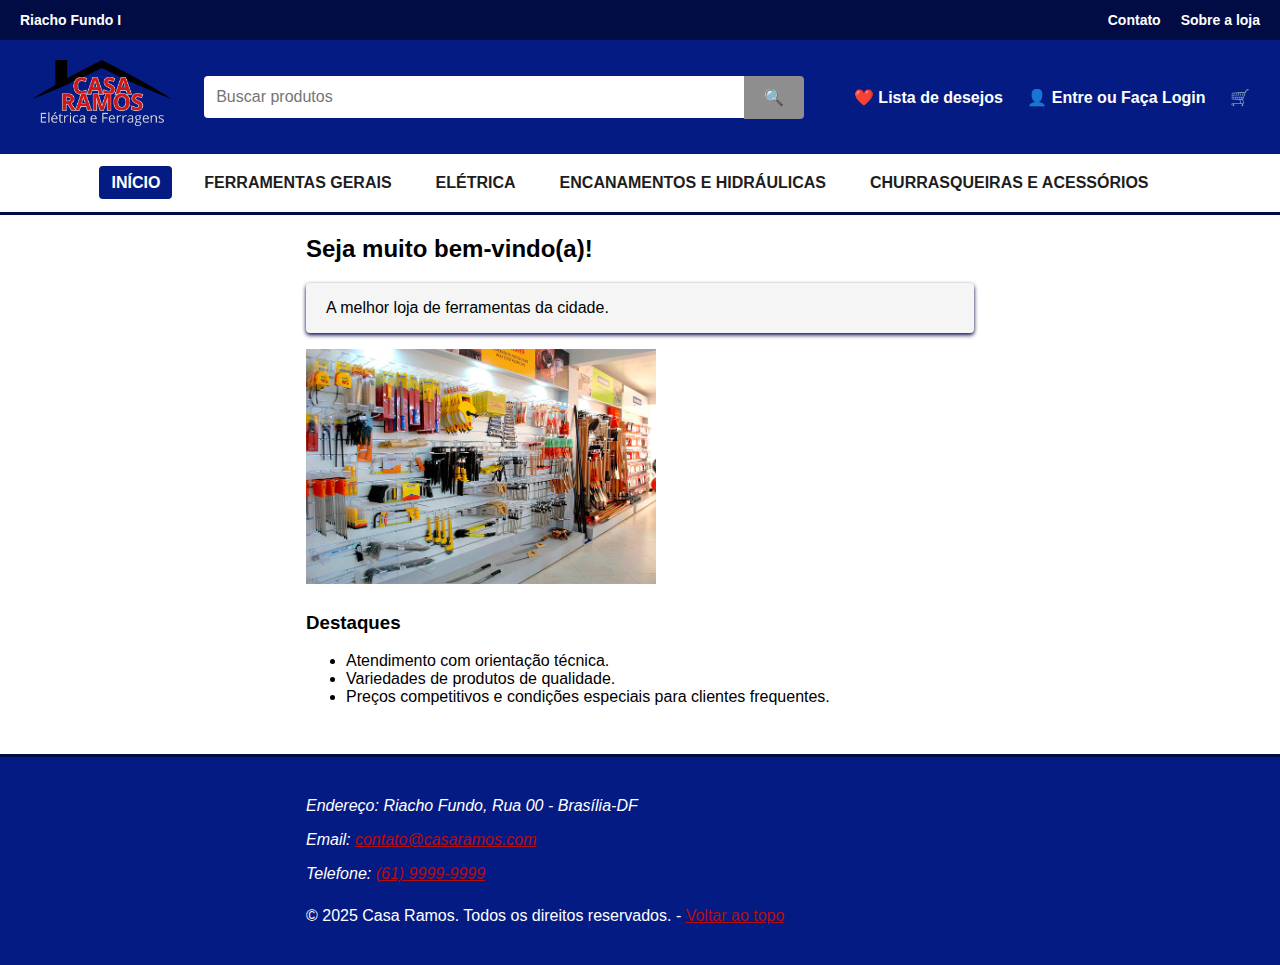
<file: index.html>
<!DOCTYPE html>
<html lang="PT-BR">
<head>
    <meta charset="UTF-8">
    <meta name="viewport" content="width=device-width, initial-scale=1.0">
    <title>Casa Ramos: Elétrica e Ferragens</title>
    <link rel="stylesheet" type="text/css" href="css/styles.css">
</head>

<body>
    <header id="topo" class="header">
        <!-- barra superior -->
        <div class="barra-superior">
            <div class="cidade">Riacho Fundo I</div>
                <nav class="barra-links">
                    <a href="contato.html">Contato</a>
                    <a href="sobre.html">Sobre a loja</a> 
                </nav>
        </div>

        <!-- cabeçalho principal -->
        <div class="top-bar">
            <div class="logo"> 
                <a href="index.html">
                    <img src="img/logo-casa-ramos.png" alt="Logo Casa Ramos" class="logo-img">
                </a>
            </div>

            <form class="busca" action="#" method="get"> 
                <input type="text" name="q" placeholder="Buscar produtos">
                <button type="submit"> 🔍 </button>
            </form>
            
            <div class="icons">
                <a href="#"><span>❤️ Lista de desejos</span></a>
                <a href="#"><span>👤 Entre ou Faça Login</span></a>
                <a href="#"><span>🛒</span></a>
            </div>
        </div>

        <!-- menu de navegação -->
        <nav class="menu">
            <ul>
                <li><a href="index.html"aria-current="page"> INÍCIO </a></li>
                <li><a href="ferramentas.html"> FERRAMENTAS GERAIS </a></li>
                <li><a href="eletrica.html"> ELÉTRICA </a></li>
                <li><a href="encanamento.html"> ENCANAMENTOS E HIDRÁULICAS </a></li>
                <li><a href="churrasqueira.html"> CHURRASQUEIRAS E ACESSÓRIOS </a></li>
            </ul>
        </nav>
    </header>

    <main class="container">
        <section>
            <h2> Seja muito bem-vindo(a)! </h2>
            <p class="caixa"> A melhor loja de ferramentas da cidade. </p>
            <img src="img/ferramentas-1.jpg" alt=" Ferramentas Casa Ramos" width="350">
        </section>

        <section class="mt-2">
            <h3>Destaques</h3>
                <ul>
                    <li> Atendimento com orientação técnica. </li>
                    <li> Variedades de produtos de qualidade. </li>
                    <li> Preços competitivos e condições especiais para clientes frequentes. </li>
                </ul>
        </section>
    </main>

    <footer class="footer">
        <div class="container">
            <address>
                <p> Endereço: Riacho Fundo, Rua 00 - Brasília-DF </p>
                <p> Email: <a href="mailto:contato@casaramos.com"> contato@casaramos.com</a> </p>
                <p> Telefone: <a href="tel:+556199999999"> (61) 9999-9999 </a> </p>
            </address>    
            <p class="mt-2">
            &COPY; 2025 Casa Ramos. Todos os direitos reservados. - 
            <a href="#topo"> Voltar ao topo </a></p>
        </div>        
    </footer>
</body>
</html>
</file>
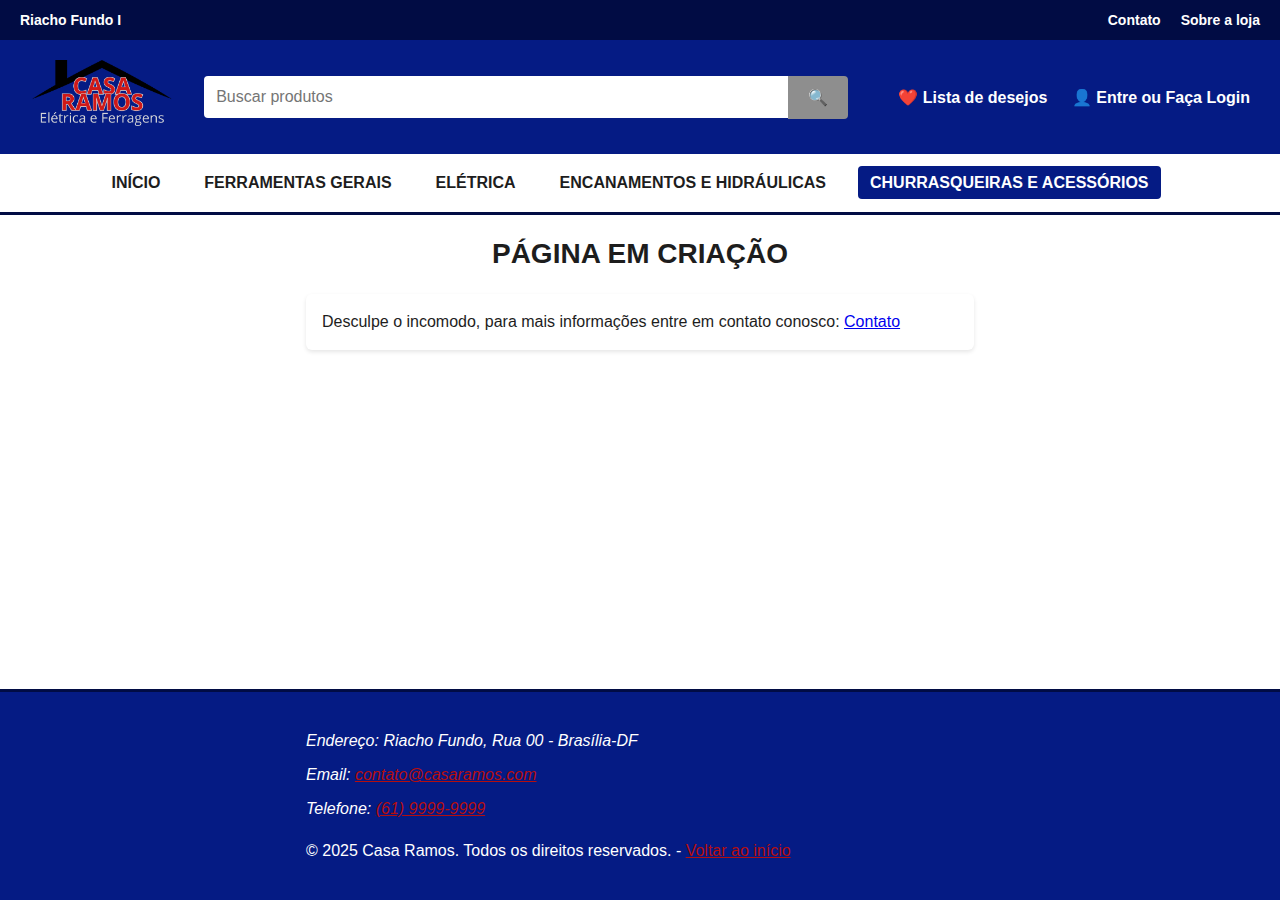
<file: churrasqueira.html>
<!DOCTYPE html>
<html lang="en">
<head>
    <meta charset="UTF-8">
    <meta name="viewport" content="width=device-width, initial-scale=1.0">
    <title>Casa Ramos: Elétrica e Ferragens</title>
    <link rel="stylesheet" type="text/css" href="css/styles.css">
</head>

<body>
    <header id="topo" class="header">
        <!-- barra superior -->
        <div class="barra-superior">
            <div class="cidade">Riacho Fundo I</div>
                <nav class="barra-links">
                    <a href="contato.html">Contato</a>
                    <a href="sobre.html">Sobre a loja</a> 
                </nav>
        </div>

        <!-- cabeçalho principal -->
        <div class="top-bar">
            <div class="logo"> 
                <a href="index.html">
                    <img src="img/logo-casa-ramos.png" alt="Logo Casa Ramos" class="logo-img">
                </a>
            </div>

            <form class="busca" action="#" method="get"> 
                <input type="text" name="q" placeholder="Buscar produtos">
                <button type="submit"> 🔍 </button>
            </form>
            
            <div class="icons">
                <a href="#"><span>❤️ Lista de desejos</span></a>
                <a href="#"><span>👤 Entre ou Faça Login</span></a>
            </div>
        </div>
        <nav class="menu">
            <ul>
                <li><a href="index.html"> INÍCIO </a></li>
                <li><a href="ferramentas.html"> FERRAMENTAS GERAIS </a></li>
                <li><a href="eletrica.html"> ELÉTRICA </a></li>
                <li><a href="encanamento.html"> ENCANAMENTOS E HIDRÁULICAS </a></li>
                <li><a href="churrasqueira.html"aria-current="page"> CHURRASQUEIRAS E ACESSÓRIOS </a></li>
            </ul>
        </nav>
    </header>

    <!-- MELHORAR A MAIN -->
     <main class="container sobre">
            <h2>PÁGINA EM CRIAÇÃO </h2>
            <section>   
            <p class="caixa"> Desculpe o incomodo, para mais informações entre em contato conosco: <a href="contato.html">Contato</a> </p>
            </section>
    </main>

    <footer class="footer">
        <div class="container">
            <address>
                <p> Endereço: Riacho Fundo, Rua 00 - Brasília-DF </p>
                <p> Email: <a href="mailto:contato@casaramos.com"> contato@casaramos.com</a> </p>
                <p> Telefone: <a href="tel:+556199999999"> (61) 9999-9999 </a> </p>
            </address>    
            <p class="mt-2">
            &COPY; 2025 Casa Ramos. Todos os direitos reservados. - 
            <a href="index.html"> Voltar ao início </a></p>
        </div>        
    </footer>
</body>
</html>
</file>
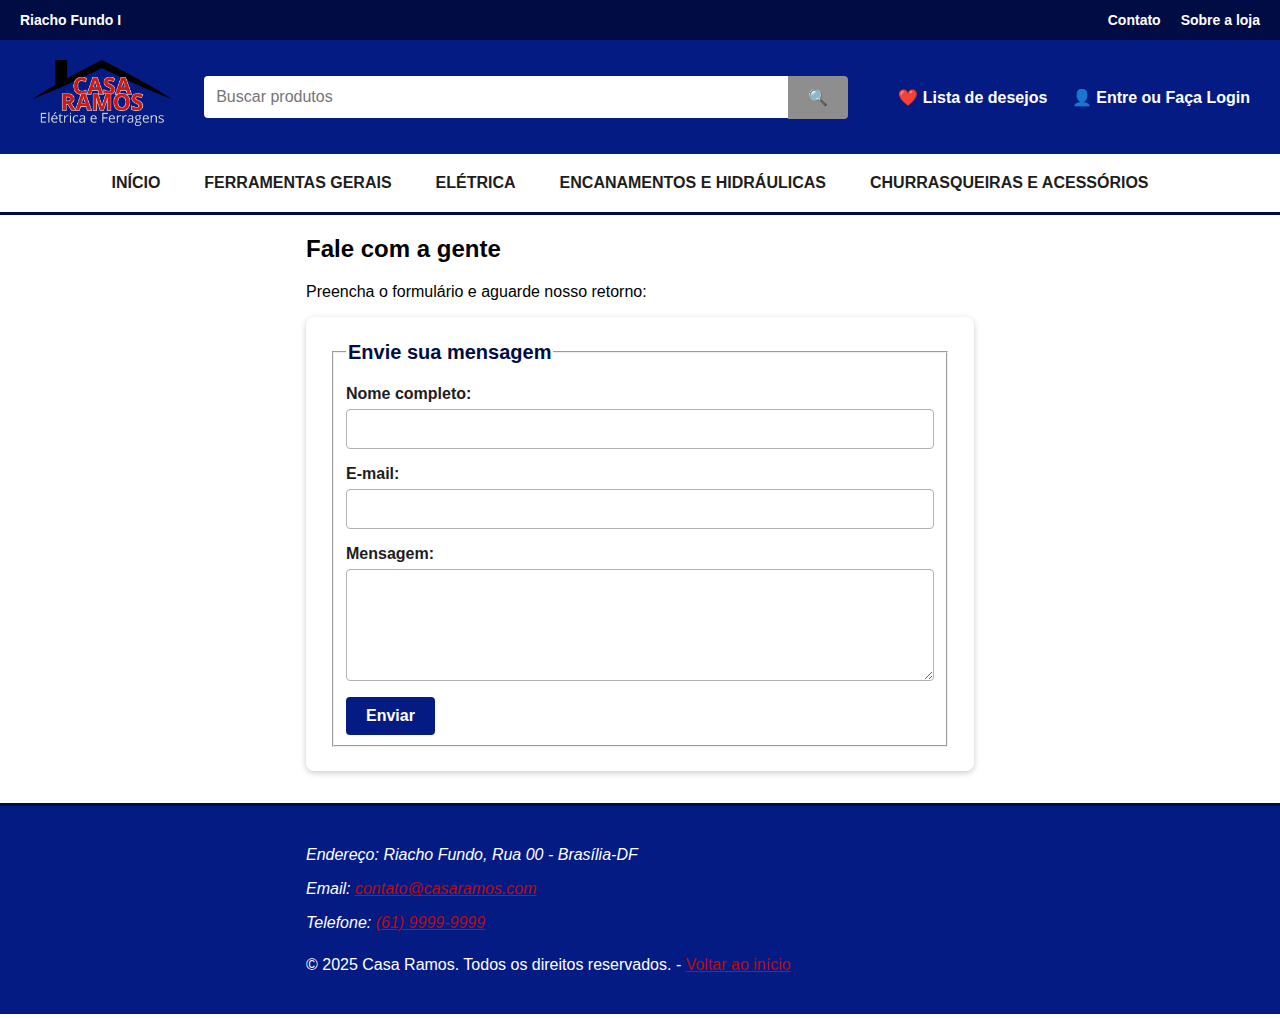
<file: contato.html>
<!DOCTYPE html>
<html lang="en">
<head>
    <meta charset="UTF-8">
    <meta name="viewport" content="width=device-width, initial-scale=1.0">
    <title>Casa Ramos: Elétrica e Ferragens</title>
    <link rel="stylesheet" type="text/css" href="css/styles.css">
</head>

<body>
    <header id="topo" class="header">
        <!-- barra superior -->
        <div class="barra-superior">
            <div class="cidade">Riacho Fundo I</div>
                <nav class="barra-links">
                    <a href="contato.html">Contato</a>
                    <a href="sobre.html">Sobre a loja</a> 
                </nav>
        </div>

        <!-- cabeçalho principal -->
        <div class="top-bar">
            <div class="logo"> 
                <a href="index.html">
                    <img src="img/logo-casa-ramos.png" alt="Logo Casa Ramos" class="logo-img">
                </a>
            </div>

            <form class="busca" action="#" method="get"> 
                <input type="text" name="q" placeholder="Buscar produtos">
                <button type="submit"> 🔍 </button>
            </form>
            
            <div class="icons">
                <a href="#"><span>❤️ Lista de desejos</span></a>
                <a href="#"><span>👤 Entre ou Faça Login</span></a>
            </div>
        </div>
        <nav class="menu">
            <ul>
                <li><a href="index.html"> INÍCIO </a></li>
                <li><a href="ferramentas.html"> FERRAMENTAS GERAIS </a></li>
                <li><a href="eletrica.html"> ELÉTRICA </a></li>
                <li><a href="encanamento.html"> ENCANAMENTOS E HIDRÁULICAS </a></li>
                <li><a href="churrasqueira.html"> CHURRASQUEIRAS E ACESSÓRIOS </a></li>
            </ul>
        </nav>
    </header>

    <main class="container">
        <h2> Fale com a gente </h2>
        <p> Preencha o formulário e aguarde nosso retorno: </p>
        <form class="formulario-contato" action="#" method="post">
            <fieldset>
                <legend> Envie sua mensagem </legend>

                <div class="campo">
                    <label for="nome"> Nome completo: </label>
                    <input type="text" id="nome" name="nome" required>
                </div>    
                <div class="campo">
                    <label for="email"> E-mail: </label>
                    <input type="email" id="email" name="email" required>
                </div>
                <div class="campo">
                    <label for="mensagem"> Mensagem: </label>
                    <textarea id="mensagem" name="mensagem" rows="5" cols="30" required></textarea>
                </div>        
                <button type="submit"> Enviar </button>
            </fieldset>
        </form>
    </main>

    <footer class="footer">
        <div class="container">
            <address>
                <p> Endereço: Riacho Fundo, Rua 00 - Brasília-DF </p>
                <p> Email: <a href="mailto:contato@casaramos.com"> contato@casaramos.com</a> </p>
                <p> Telefone: <a href="tel:+556199999999"> (61) 9999-9999 </a> </p>
            </address>    
            <p class="mt-2">
            &COPY; 2025 Casa Ramos. Todos os direitos reservados. - 
            <a href="index.html"> Voltar ao início </a></p>
        </div>        
    </footer>
</body>
</html>
</file>
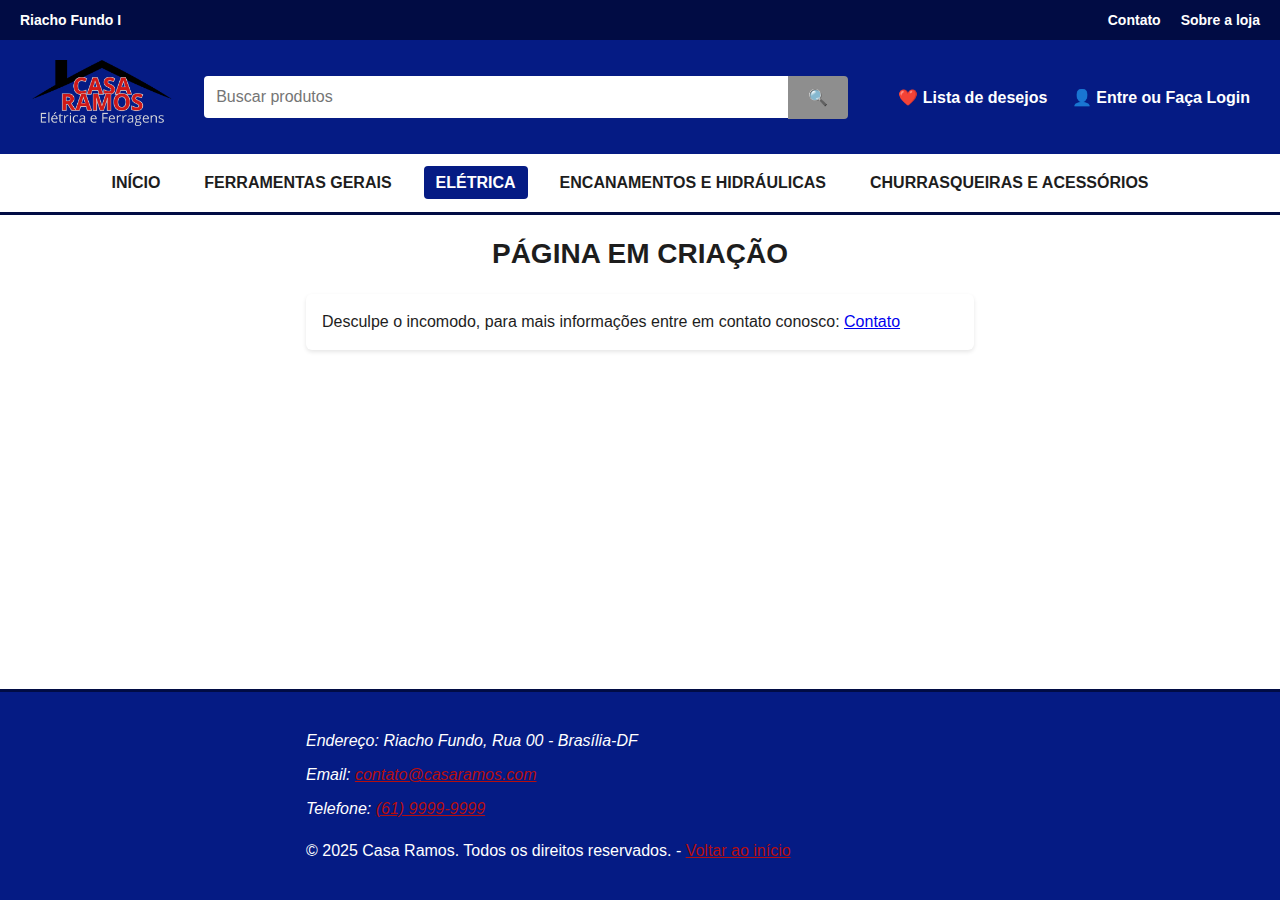
<file: eletrica.html>
<!DOCTYPE html>
<html lang="en">
<head>
    <meta charset="UTF-8">
    <meta name="viewport" content="width=device-width, initial-scale=1.0">
    <title>Casa Ramos: Elétrica e Ferragens</title>
    <link rel="stylesheet" type="text/css" href="css/styles.css">
</head>

<body>
    <header id="topo" class="header">
        <!-- barra superior -->
        <div class="barra-superior">
            <div class="cidade">Riacho Fundo I</div>
                <nav class="barra-links">
                    <a href="contato.html">Contato</a>
                    <a href="sobre.html">Sobre a loja</a> 
                </nav>
        </div>

        <!-- cabeçalho principal -->
        <div class="top-bar">
            <div class="logo"> 
                <a href="index.html">
                    <img src="img/logo-casa-ramos.png" alt="Logo Casa Ramos" class="logo-img">
                </a>
            </div>

            <form class="busca" action="#" method="get"> 
                <input type="text" name="q" placeholder="Buscar produtos">
                <button type="submit"> 🔍 </button>
            </form>
            
            <div class="icons">
                <a href="#"><span>❤️ Lista de desejos</span></a>
                <a href="#"><span>👤 Entre ou Faça Login</span></a>
            </div>
        </div>
        <nav class="menu">
            <ul>
                <li><a href="index.html"> INÍCIO </a></li>
                <li><a href="ferramentas.html"> FERRAMENTAS GERAIS </a></li>
                <li><a href="eletrica.html"aria-current="page"> ELÉTRICA </a></li>
                <li><a href="encanamento.html"> ENCANAMENTOS E HIDRÁULICAS </a></li>
                <li><a href="churrasqueira.html"> CHURRASQUEIRAS E ACESSÓRIOS </a></li>
            </ul>
        </nav>
    </header>

    <!-- MELHORAR A MAIN -->
     <main class="container sobre">
            <h2>PÁGINA EM CRIAÇÃO </h2>
            <section>   
            <p class="caixa"> Desculpe o incomodo, para mais informações entre em contato conosco: <a href="contato.html">Contato</a> </p>
            </section>
    </main>

    <footer class="footer">
        <div class="container">
            <address>
                <p> Endereço: Riacho Fundo, Rua 00 - Brasília-DF </p>
                <p> Email: <a href="mailto:contato@casaramos.com"> contato@casaramos.com</a> </p>
                <p> Telefone: <a href="tel:+556199999999"> (61) 9999-9999 </a> </p>
            </address>    
            <p class="mt-2">
            &COPY; 2025 Casa Ramos. Todos os direitos reservados. - 
            <a href="index.html"> Voltar ao início </a></p>
        </div>        
    </footer>
</body>
</html>
</file>
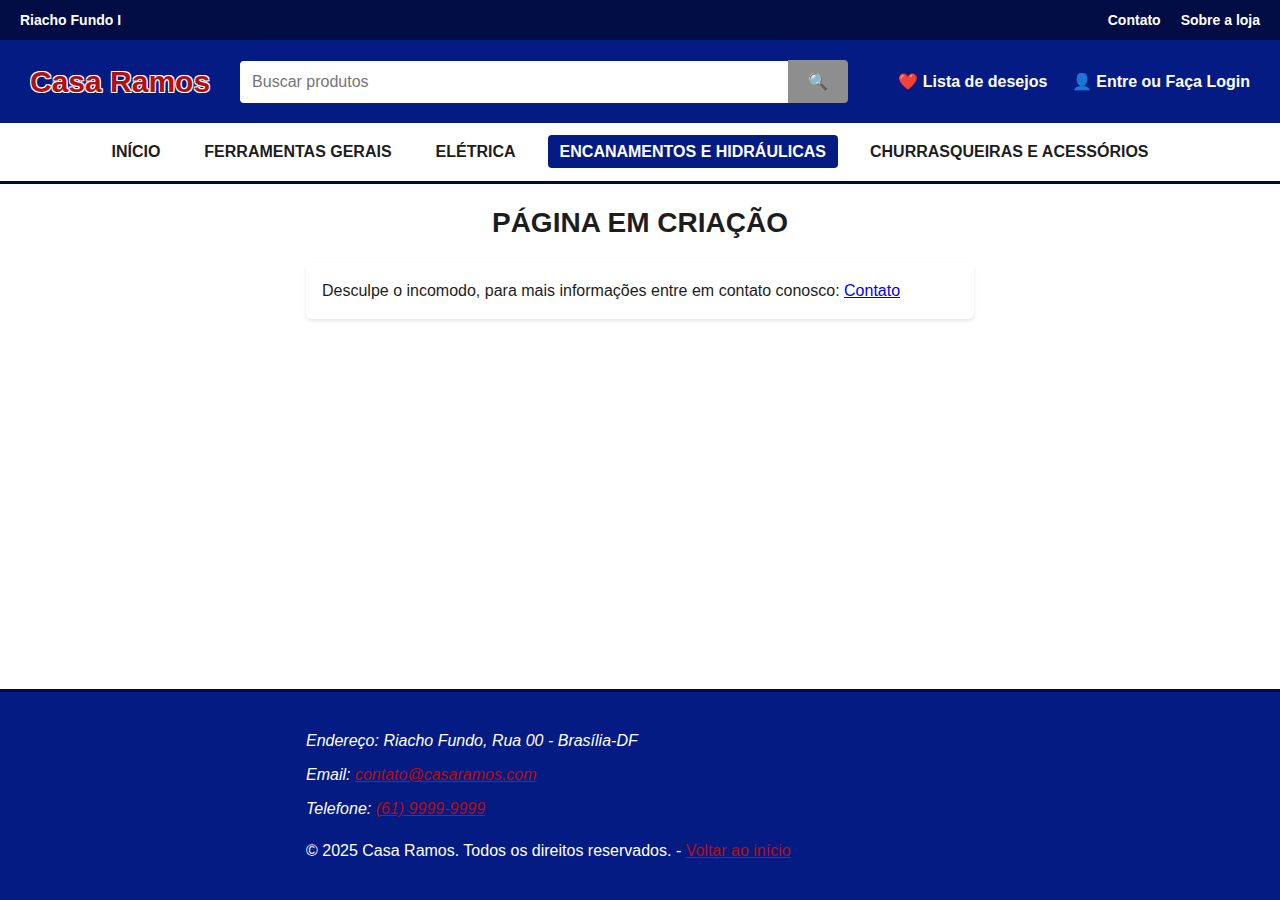
<file: encanamento.html>
<!DOCTYPE html>
<html lang="en">
<head>
    <meta charset="UTF-8">
    <meta name="viewport" content="width=device-width, initial-scale=1.0">
    <title>Casa Ramos: Elétrica e Ferragens</title>
    <link rel="stylesheet" type="text/css" href="css/styles.css">
</head>

<body>
    <header id="topo" class="header">
        <!-- barra superior -->
        <div class="barra-superior">
            <div class="cidade">Riacho Fundo I</div>
                <nav class="barra-links">
                    <a href="contato.html">Contato</a>
                    <a href="sobre.html">Sobre a loja</a> 
                </nav>
        </div>

        <!-- cabeçalho principal -->
        <div class="top-bar">
            <div class="logo"> 
                <h1>Casa Ramos</h1>
            </div>

            <form class="busca" action="#" method="get"> 
                <input type="text" name="q" placeholder="Buscar produtos">
                <button type="submit"> 🔍 </button>
            </form>
            
            <div class="icons">
                <a href="#"><span>❤️ Lista de desejos</span></a>
                <a href="#"><span>👤 Entre ou Faça Login</span></a>
            </div>
        </div>
        <nav class="menu">
            <ul>
                <li><a href="index.html"> INÍCIO </a></li>
                <li><a href="ferramentas.html"> FERRAMENTAS GERAIS </a></li>
                <li><a href="eletrica.html"> ELÉTRICA </a></li>
                <li><a href="encanamento.html"aria-current="page"> ENCANAMENTOS E HIDRÁULICAS </a></li>
                <li><a href="churrasqueira.html"> CHURRASQUEIRAS E ACESSÓRIOS </a></li>
            </ul>
        </nav>
    </header>

    <!-- MELHORAR A MAIN -->
     <main class="container sobre">
            <h2>PÁGINA EM CRIAÇÃO </h2>
            <section>   
            <p class="caixa"> Desculpe o incomodo, para mais informações entre em contato conosco: <a href="contato.html">Contato</a> </p>
            </section>
    </main>

    <footer class="footer">
        <div class="container">
            <address>
                <p> Endereço: Riacho Fundo, Rua 00 - Brasília-DF </p>
                <p> Email: <a href="mailto:contato@casaramos.com"> contato@casaramos.com</a> </p>
                <p> Telefone: <a href="tel:+556199999999"> (61) 9999-9999 </a> </p>
            </address>    
            <p class="mt-2">
            &COPY; 2025 Casa Ramos. Todos os direitos reservados. - 
            <a href="index.html"> Voltar ao início </a></p>
        </div>        
    </footer>
</body>
</html>
</file>
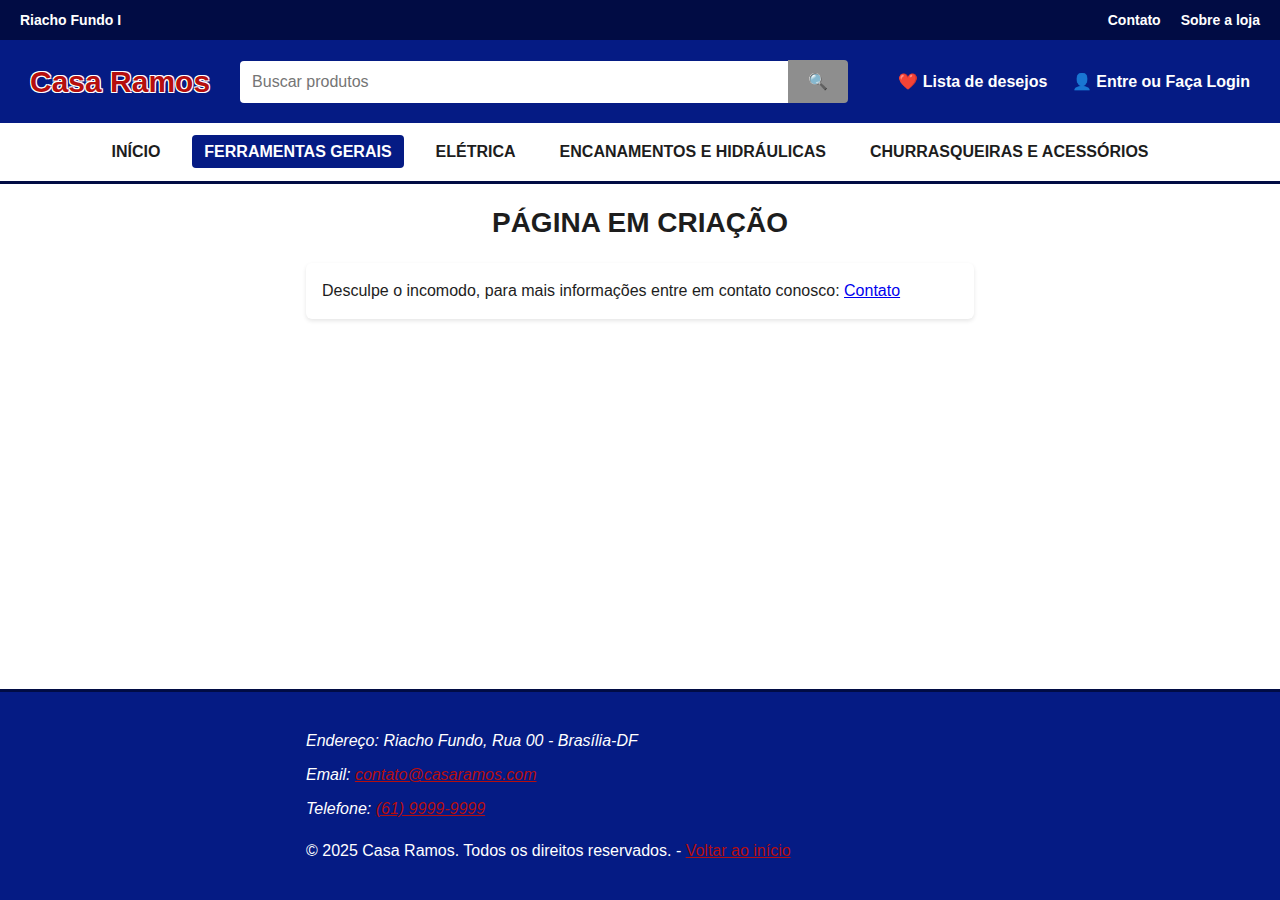
<file: ferramentas.html>
<!DOCTYPE html>
<html lang="en">
<head>
    <meta charset="UTF-8">
    <meta name="viewport" content="width=device-width, initial-scale=1.0">
    <title>Casa Ramos: Elétrica e Ferragens</title>
    <link rel="stylesheet" type="text/css" href="css/styles.css">
</head>

<body>
    <header id="topo" class="header">
        <!-- barra superior -->
        <div class="barra-superior">
            <div class="cidade">Riacho Fundo I</div>
                <nav class="barra-links">
                    <a href="contato.html">Contato</a>
                    <a href="sobre.html">Sobre a loja</a> 
                </nav>
        </div>

        <!-- cabeçalho principal -->
        <div class="top-bar">
            <div class="logo"> 
                <h1>Casa Ramos</h1>
            </div>

            <form class="busca" action="#" method="get"> 
                <input type="text" name="q" placeholder="Buscar produtos">
                <button type="submit"> 🔍 </button>
            </form>
            
            <div class="icons">
                <a href="#"><span>❤️ Lista de desejos</span></a>
                <a href="#"><span>👤 Entre ou Faça Login</span></a>
            </div>
        </div>
        <nav class="menu">
            <ul>
                <li><a href="index.html"> INÍCIO </a></li>
                <li><a href="ferramentas.html"aria-current="page"> FERRAMENTAS GERAIS </a></li>
                <li><a href="eletrica.html"> ELÉTRICA </a></li>
                <li><a href="encanamento.html"> ENCANAMENTOS E HIDRÁULICAS </a></li>
                <li><a href="churrasqueira.html"> CHURRASQUEIRAS E ACESSÓRIOS </a></li>
            </ul>
        </nav>
    </header>

    <!-- MELHORAR A MAIN -->
     <main class="container sobre">
            <h2>PÁGINA EM CRIAÇÃO </h2>
            <section>   
            <p class="caixa"> Desculpe o incomodo, para mais informações entre em contato conosco: <a href="contato.html">Contato</a> </p>
            </section>
    </main>

    <footer class="footer">
        <div class="container">
            <address>
                <p> Endereço: Riacho Fundo, Rua 00 - Brasília-DF </p>
                <p> Email: <a href="mailto:contato@casaramos.com"> contato@casaramos.com</a> </p>
                <p> Telefone: <a href="tel:+556199999999"> (61) 9999-9999 </a> </p>
            </address>    
            <p class="mt-2">
            &COPY; 2025 Casa Ramos. Todos os direitos reservados. - 
            <a href="index.html"> Voltar ao início </a></p>
        </div>        
    </footer>
</body>
</html>
</file>
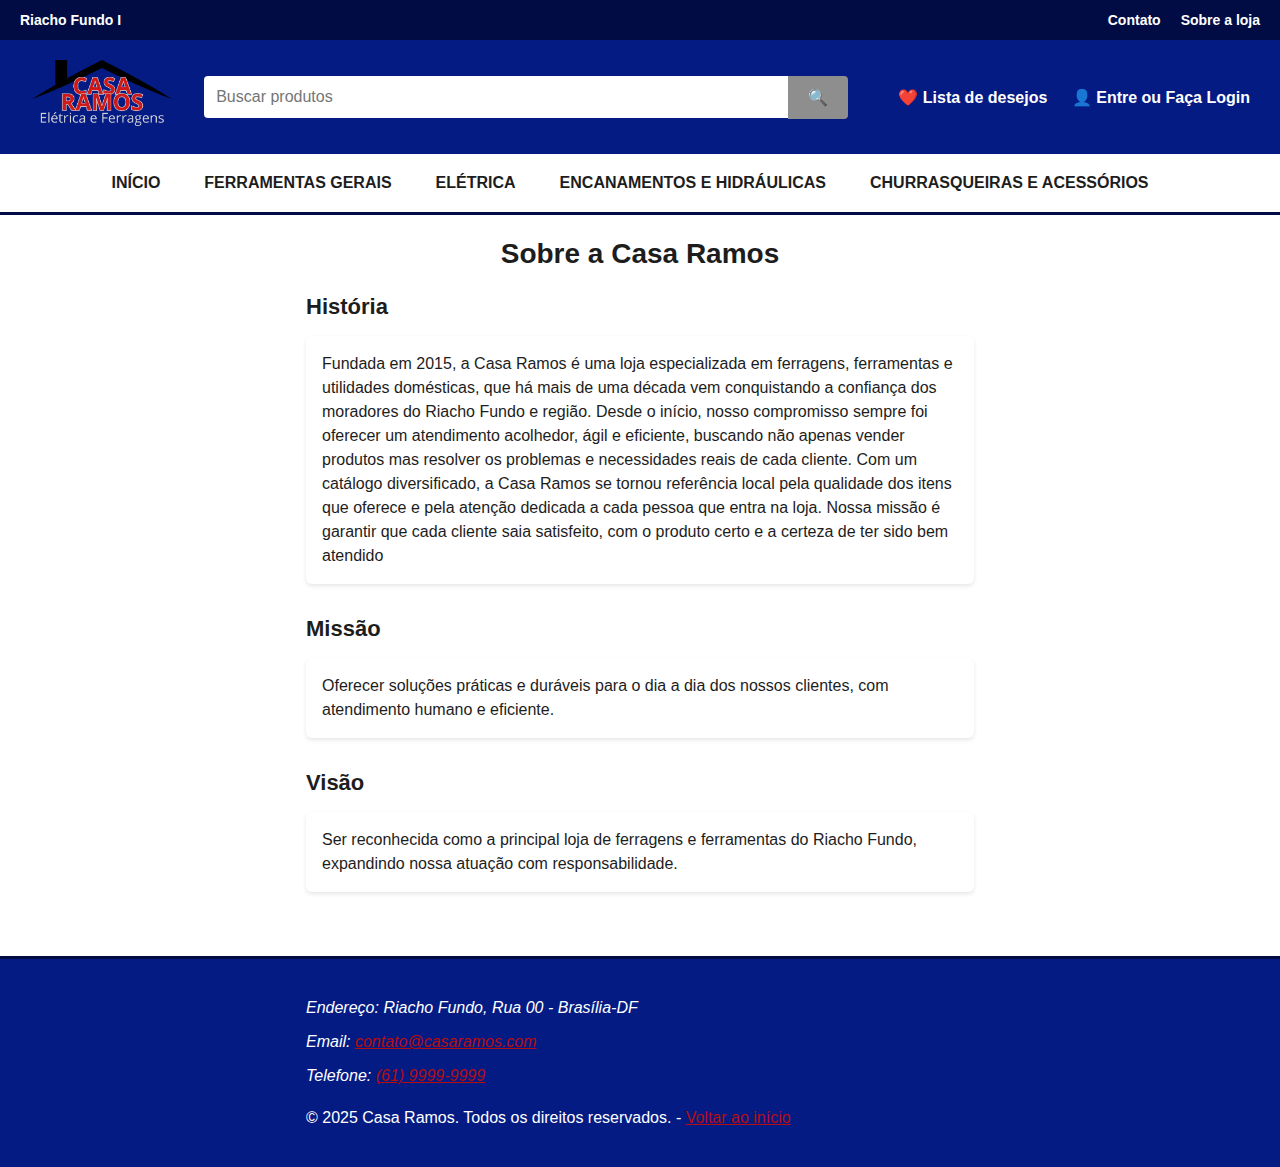
<file: sobre.html>
<!DOCTYPE html>
<html lang="en">
<head>
    <meta charset="UTF-8">
    <meta name="viewport" content="width=device-width, initial-scale=1.0">
    <title>Casa Ramos: Elétrica e Ferragens</title>
    <link rel="stylesheet" type="text/css" href="css/styles.css">
</head>

<body>
    <header id="topo" class="header">
        <!-- barra superior -->
        <div class="barra-superior">
            <div class="cidade">Riacho Fundo I</div>
                <nav class="barra-links">
                    <a href="contato.html">Contato</a>
                    <a href="sobre.html">Sobre a loja</a> 
                </nav>
        </div>

        <!-- cabeçalho principal -->
        <div class="top-bar">
            <div class="logo"> 
                <a href="index.html">
                    <img src="img/logo-casa-ramos.png" alt="Logo Casa Ramos" class="logo-img">
                </a>
            </div>
            <form class="busca" action="#" method="get"> 
                <input type="text" name="q" placeholder="Buscar produtos">
                <button type="submit"> 🔍 </button>
            </form>
            
            <div class="icons">
                <a href="#"><span>❤️ Lista de desejos</span></a>
                <a href="#"><span>👤 Entre ou Faça Login</span></a>
            </div>
        </div>
        <nav class="menu">
            <ul>
                <li><a href="index.html"> INÍCIO </a></li>
                <li><a href="ferramentas.html"> FERRAMENTAS GERAIS </a></li>
                <li><a href="eletrica.html"> ELÉTRICA </a></li>
                <li><a href="encanamento.html"> ENCANAMENTOS E HIDRÁULICAS </a></li>
                <li><a href="churrasqueira.html"> CHURRASQUEIRAS E ACESSÓRIOS </a></li>
            </ul>
        </nav>
    </header>

    <!-- MELHORAR A MAIN -->
     <main class="container sobre">
            <h2> Sobre a Casa Ramos </h2>
            <section>
                <h3> História </h3>
            <p class="caixa"> Fundada em 2015, a Casa Ramos é uma loja especializada em ferragens, ferramentas e
                utilidades domésticas, que há mais de uma década vem conquistando a confiança dos
                moradores do Riacho Fundo e região. Desde o início, nosso compromisso sempre foi 
                oferecer um atendimento acolhedor, ágil e eficiente, buscando não apenas vender produtos
                mas resolver os problemas e necessidades reais de cada cliente.
                Com um catálogo diversificado, a Casa Ramos se tornou referência local pela qualidade
                dos itens que oferece e pela atenção dedicada a cada pessoa que entra na loja. Nossa missão
                é garantir que cada cliente saia satisfeito, com o produto certo e a certeza de ter sido bem atendido
            </p>
            </section>
            <section class="mt-2">
                <h3> Missão </h3>
                <p> Oferecer soluções práticas e duráveis para o dia a dia dos 
                    nossos clientes, com atendimento humano e eficiente.</p>
            </section>  
            <section>
                    <h3> Visão </h3>
                <p> Ser reconhecida como a principal loja de ferragens e ferramentas
                    do Riacho Fundo, expandindo nossa atuação com responsabilidade.</p>                        
            </section>  
    </main>

    <footer class="footer">
        <div class="container">
            <address>
                <p> Endereço: Riacho Fundo, Rua 00 - Brasília-DF </p>
                <p> Email: <a href="mailto:contato@casaramos.com"> contato@casaramos.com</a> </p>
                <p> Telefone: <a href="tel:+556199999999"> (61) 9999-9999 </a> </p>
            </address>    
            <p class="mt-2">
            &COPY; 2025 Casa Ramos. Todos os direitos reservados. - 
            <a href="index.html"> Voltar ao início </a></p>
        </div>        
    </footer>
</body>
</html>
</file>
<file: css/styles.css>
:root{
    --cor-primaria: #051b84;  
    --cor-secundaria: #b50e0e;
    --cor-borda: #010c44;
    --cor-menu: #b2b2b2;
    --cor-branca: #ffffff;
    --cor-preta: #000000;
    --cor-texto: #1d1d1d;
    --cor-fundo: #f5f5f5;
}

* {
    box-sizing: border-box;
    max-width: 100%;
}
/*força o layout a ocupar toda a página*/
html, body {
    height: 100%;
}

body {
    margin: 0;
    font-family: Arial, sans-serif;
    display: flex;
    flex-direction: column;
    overflow-x: hidden;
}

main {
    flex: 1;
}

.barra-superior {
    background-color: var(--cor-borda);
    color: var(--cor-branca);
    /*border-bottom: 1px solid var(--cor-secundaria); linha vermelha barra superior*/
    height: 40px;
    padding: 0 20px;
    display: flex;
    justify-content: space-between;
    align-items: center;
    font-size: 14px;
}

.cidade {
    font-weight: bold;
}

.barra-links {
    display: flex;
    gap: 20px;
}

.barra-links a {
    color: var(--cor-branca);
    text-decoration: none;
    font-weight: bold;
}

.barra-links a:hover {
    text-decoration: underline;
}

.top-bar {
    display: flex;
    justify-content: space-between;
    align-items: center;
    padding: 20px 30px;
    background-color: var(--cor-primaria);
    /*border-bottom: 3px solid var(--cor-borda);*/
    gap: 30px;
}

.top-bar input[type="text"] {
    width: 50%;
    padding: 8px;
    font-size: 16px;
}

.logo h1 {
    margin: 0;
    font-size: 30px;
    color: var(--cor-secundaria);
    font-weight: bold;
    text-shadow: /*serve para dar contorno a palavra*/
        -1px -1px 0 var(--cor-branca),
        1px -1px 0 var(--cor-branca),
        -1px 1px 0 var(--cor-branca),
        1px 1px 0 var(--cor-branca);
}
 /*tamanho logo loja*/
.logo-img {
    height: 70px;
    width: auto;
}

.logo {
    display: flex;
    align-items: center;
}

.busca {
    display: flex;
    align-items: center;
    flex: 1;
    max-width: 700px; /*aumenta o espaço total da busca*/
}

.busca input[type="text"] {
    flex: 1;
    padding: 12px;
    font-size: 16px;
    border: none;
    border-radius: 4px 0 0 4px;
    min-width: 300px; /*define o tamanho mínimo da busca*/
}

.busca button {
    padding: 12px 20px;
    font-size: 16px;
    background-color: #8e8e8e; /*mudar a cor*/
    color: #000;
    border: none;
    border-radius: 0 4px 4px 0;
    cursor: pointer;
    font-weight: bold;
}

.busca button:hover {
    background-color: #565656;
}

.icons a {
    margin-left: 20px;
    text-decoration: none;
    color: #ffffff;
    font-weight: bold;
}

.menu {
    background-color: var(--cor-branca);
    border-bottom: 3px solid var(--cor-borda);
    padding: 10px 20px;
}

.menu ul {
    list-style: none;
    margin: 0;
    padding: 10px 0;
    display: flex;
    justify-content: center; /*centraliza o menu de opções*/
    flex-wrap: wrap;
}

.menu li {
    margin-right: 20px;
}

.menu a {
    color: var(--cor-texto);
    text-decoration: none;
    font-weight: bold;
    padding: 8px 12px;
    border-radius: 4px;
    transition: background-color 0.3s ease, color 0.3 ease;
}

/*estilização da barra menu*/
.menu a:hover {
    background-color: var(--cor-primaria);
    color: var(--cor-branca);
}

/*destaque no nome da pagina escolhida*/
.menu a[aria-current="page"] {
    background-color: var(--cor-primaria);
    color: var(--cor-branca);
}

.container {
    width: 700px;
    max-width: 100%;
    padding: 0 16px;
    margin: 0 auto;
}

.mt-2 {
    margin-top: 24px;
}

.caixa {
    padding: 16px 20px;
    border: none;
    border-radius: 4px;
    background: var(--cor-fundo);
    box-shadow: 0 2px 4px #00004d;
}


 /* rodapé */
.footer {
    background-color: var(--cor-primaria);
    color: var(--cor-branca);
    padding: 24px 16px;
    border-top: 3px solid var(--cor-borda);
    margin-top: 32px;
    text-align: left;
    grid-column: 1/-1;
}

.footer a {
    color: var(--cor-secundaria);;
}

/* tabela contato */

.formulario-contato {
    background-color: var(--cor-branca);
    padding: 24px;
    border-radius: 8px;
    box-shadow: 0 2px 6px rgba(0,0,0,0.2);
}

.formulario-contato fieldset {
    display: flex;
    flex-direction: column;
    gap: 16px;
}

.formulario-contato legend {
    font-size: 20px;
    font-weight: bold;
    margin-bottom: 16px;
    color: var(--cor-borda);
}

.campo {
    display: flex;
    flex-direction: column;
}

.campo label {
    margin-bottom: 6px;
    font-weight: bold;
    color: var(--cor-texto);
}

.campo input,
.campo textarea {
    padding: 10px;
    font-size: 16px;
    border: 1px solid var(--cor-menu);
    border-radius: 4px;
}

.formulario-contato button {
    align-self: flex-start;
  padding: 10px 20px;
  font-size: 16px;
  background-color: var(--cor-primaria);
  color: var(--cor-branca);
  border: none;
  border-radius: 4px;
  cursor: pointer;
  font-weight: bold;
}

.formulario-contato button:hover {
    background-color: var(--cor-borda);
}

/* texto sobre */

.sobre h2 {
    font-size: 28px;
    margin-bottom: 24px;
    color: var(--cor-texto);
    text-align: center;
}

.sobre section{
    margin-bottom: 32px;
}

.sobre h3 {
    font-size: 22px;
    margin-bottom: 12px;
    color: var(--cor-texto);
}

.sobre p {
    font-size: 16px;
    line-height: 1.5;
    color: var(--cor-texto);
    background-color: var(--cor-branca);
    padding: 16px;
    border-radius: 6px;
    box-shadow: 0 2px 4px rgba(0,0,0,0.1);
}

/* media queries, para adaptar o site de acordo com o tamanho */

/* == para telas de até 1024px == */
@media (max-width: 1024px) {
    .container {
        width: 90%;
    }

    .logo h1 {
        font-size: 2rem;
        text-align: center;
    }

    h2 {
        font-size: 1.6rem;
    }

    .caixa {
        font-size: 0.9rem;
    }

    .footer {
        text-align: center;
    }

    .top-bar {
        flex-direction: column;
        gap: 16px;
        text-align: center;
    }

    .icons {
        display: flex;
        justify-content: center;
        flex-wrap: wrap;
        gap: 12px;
    }
}

/* == para telas até 768px == */
@media (max-width: 768px) {
  .container {
    width: 100%;
    padding: 0 12px;
  }

  .menu ul {
    flex-direction: column;
    gap: 12px;
  }

  .logo h1 {
    font-size: 1.8rem;
    text-align: center;
  }

  h2 {
    font-size: 1.4rem;
  }

  .busca {
    flex-direction: column;
    align-items: stretch;
  }

  .busca input[type="text"],
  .busca button {
    width: 100%;
    border-radius: 4px;
  }

  .icons {
    flex-direction: column;
    align-items: center;
    gap: 8px;
  }

  .caixa {
    padding: 16px;
    font-size: 1rem;
  }

  .footer {
    text-align: center;
  }
}
</file>
